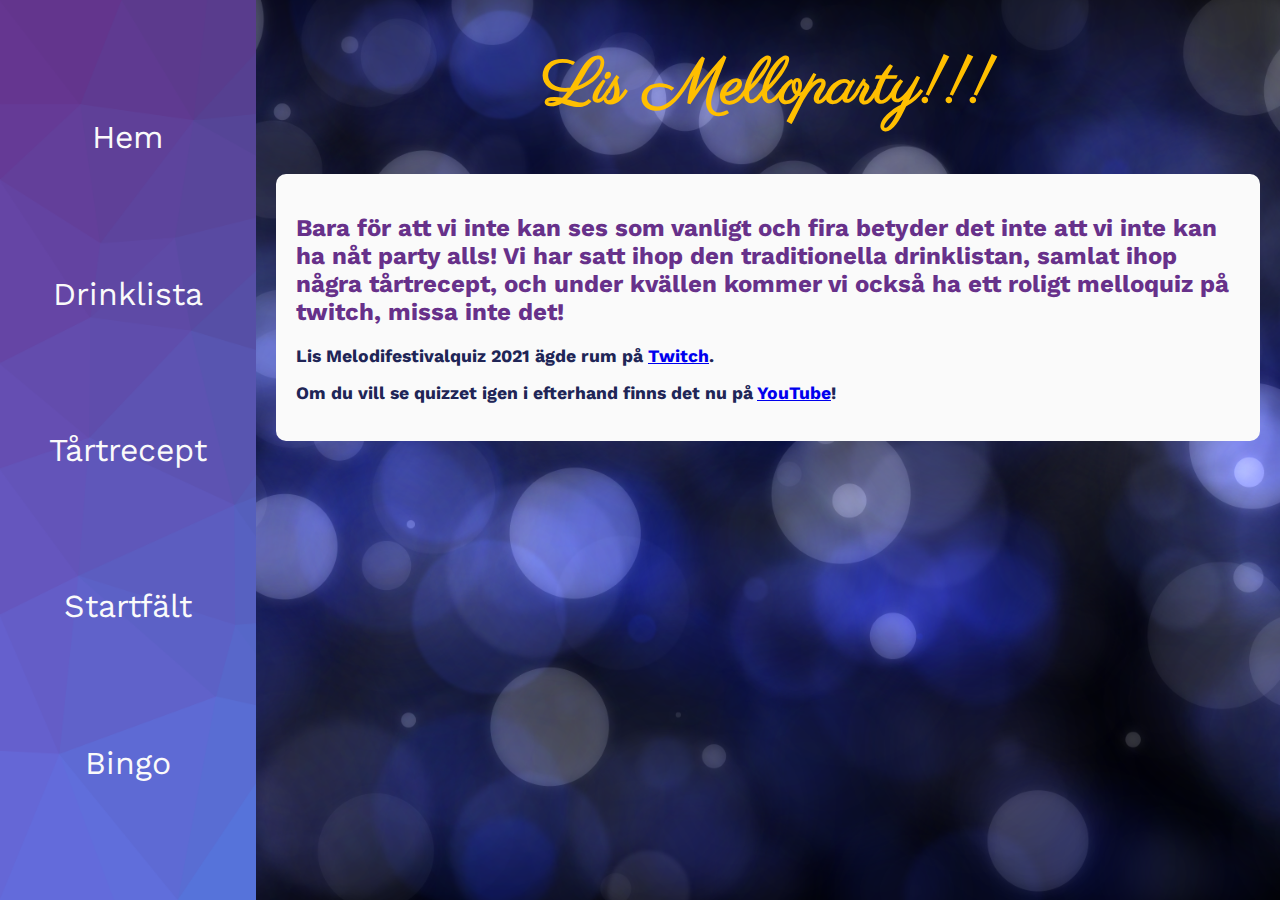
<file: index.html>
<!DOCTYPE html>
<html lang="en">
<head>
  <meta charset="UTF-8">
  <meta http-equiv="X-UA-Compatible" content="IE=edge">
  <meta name="viewport" content="width=device-width, initial-scale=1.0">
  <link rel="stylesheet" href="./styles/styles.css">

  <link rel="apple-touch-icon" sizes="180x180" href="./images/favicon_io/apple-touch-icon.png">
  <link rel="icon" type="image/png" sizes="32x32" href="./images/favicon_io/favicon-32x32.png">
  <link rel="icon" type="image/png" sizes="16x16" href="./images/favicon_io/favicon-16x16.png">
  <link rel="manifest" href="./images/favicon_io/site.webmanifest">

  <title>Lis Melloparty</title>

</head>
<body>
  <div class="nav">
    <a href="index.html">Hem</a>
    <a href="drinks.html">Drinklista</a>
    <a href="recipes.html">Tårtrecept</a>
    <a href="artists.html">Startfält</a>
    <a href="bingo.html">Bingo</a>
  </div>

  <div class="main">
    <div class="header">
      <h1>Lis Melloparty!!!</h1>
    </div>
    
    <div class="content">
      <h2>
        Bara för att vi inte kan ses som vanligt och fira betyder det inte att vi inte
        kan ha nåt party alls! Vi har satt ihop den traditionella drinklistan,
        samlat ihop några tårtrecept, och under kvällen kommer vi också ha ett roligt 
        melloquiz på twitch, missa inte det!
      </h2>
      <p>Lis Melodifestivalquiz 2021 ägde rum på <a href="https://www.twitch.tv/princessmoltie" target="_blank">Twitch</a>.</p>
      <p>
        Om du vill se quizzet igen i efterhand finns det nu på <a href="https://www.youtube.com/watch?v=n83_l4h5304" target="_blank">YouTube</a>!
      </p>
    </div>
  </div>
</body>
</html>
</file>
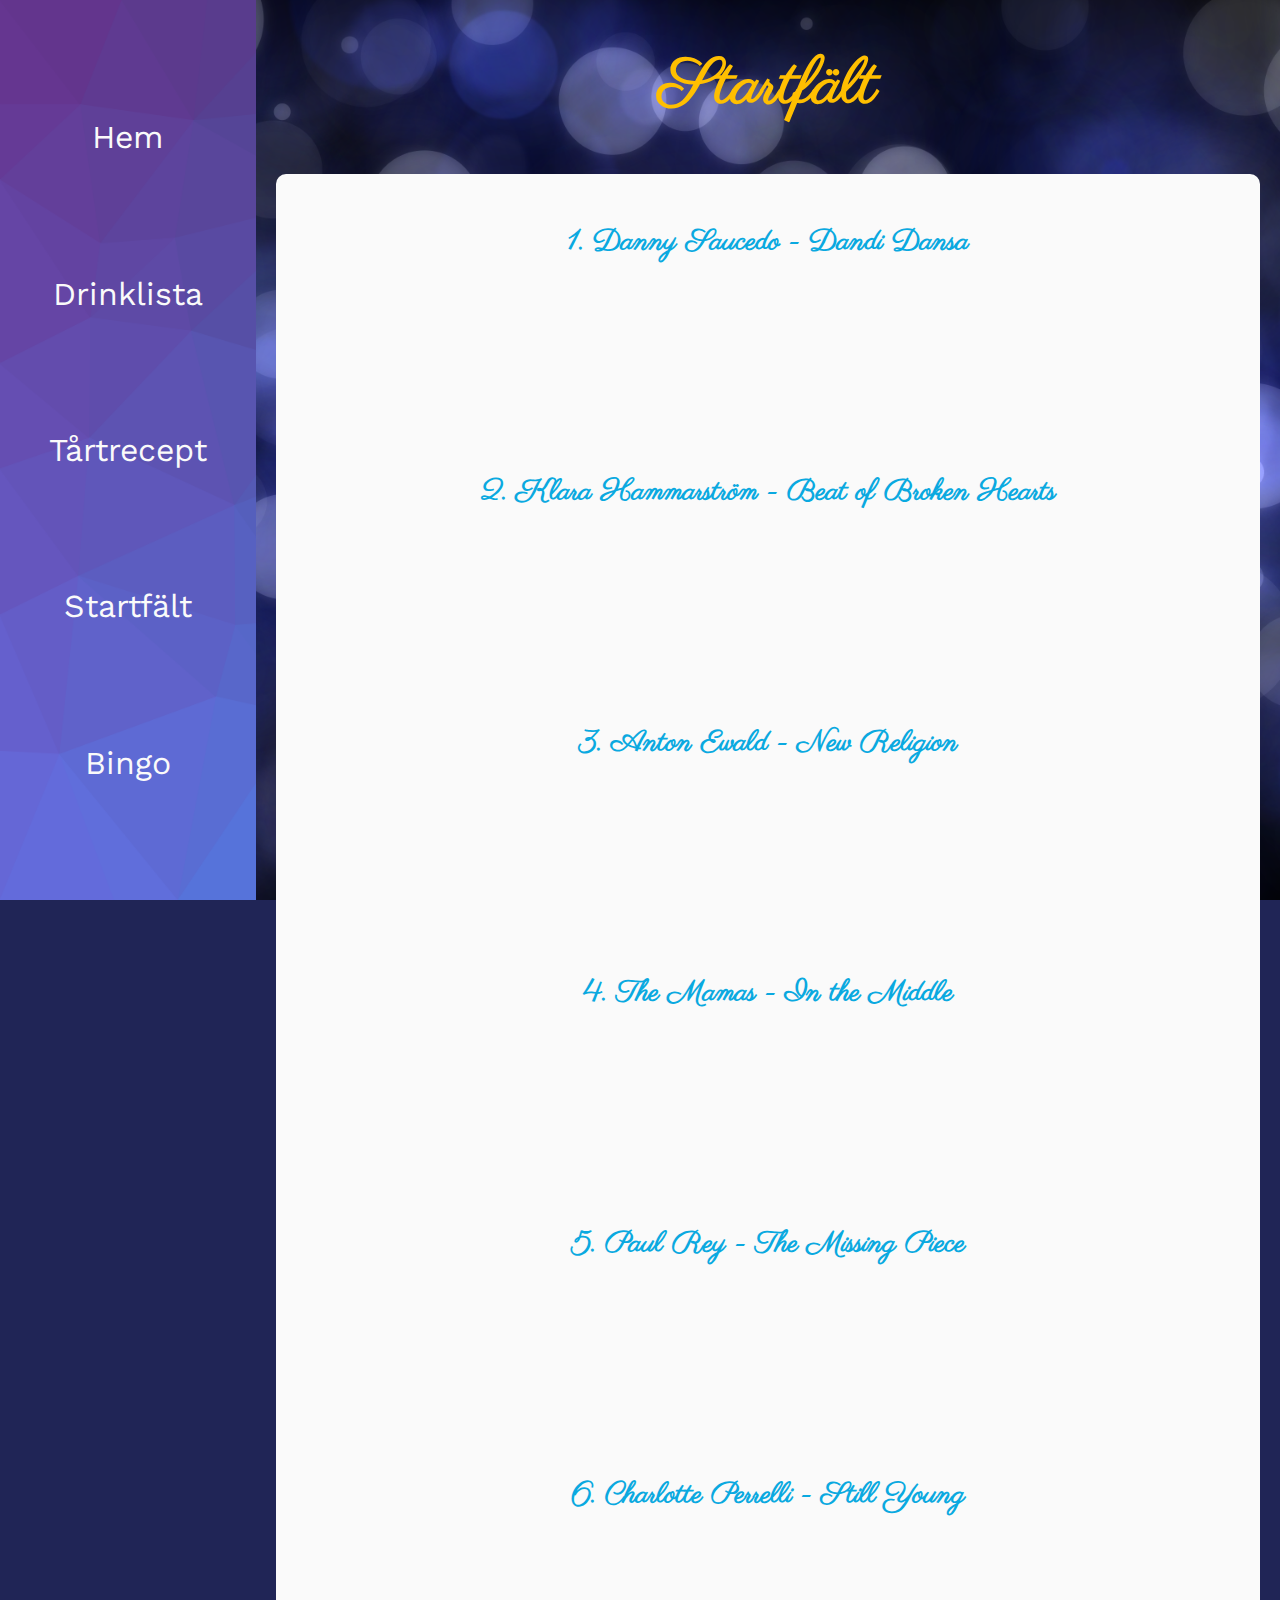
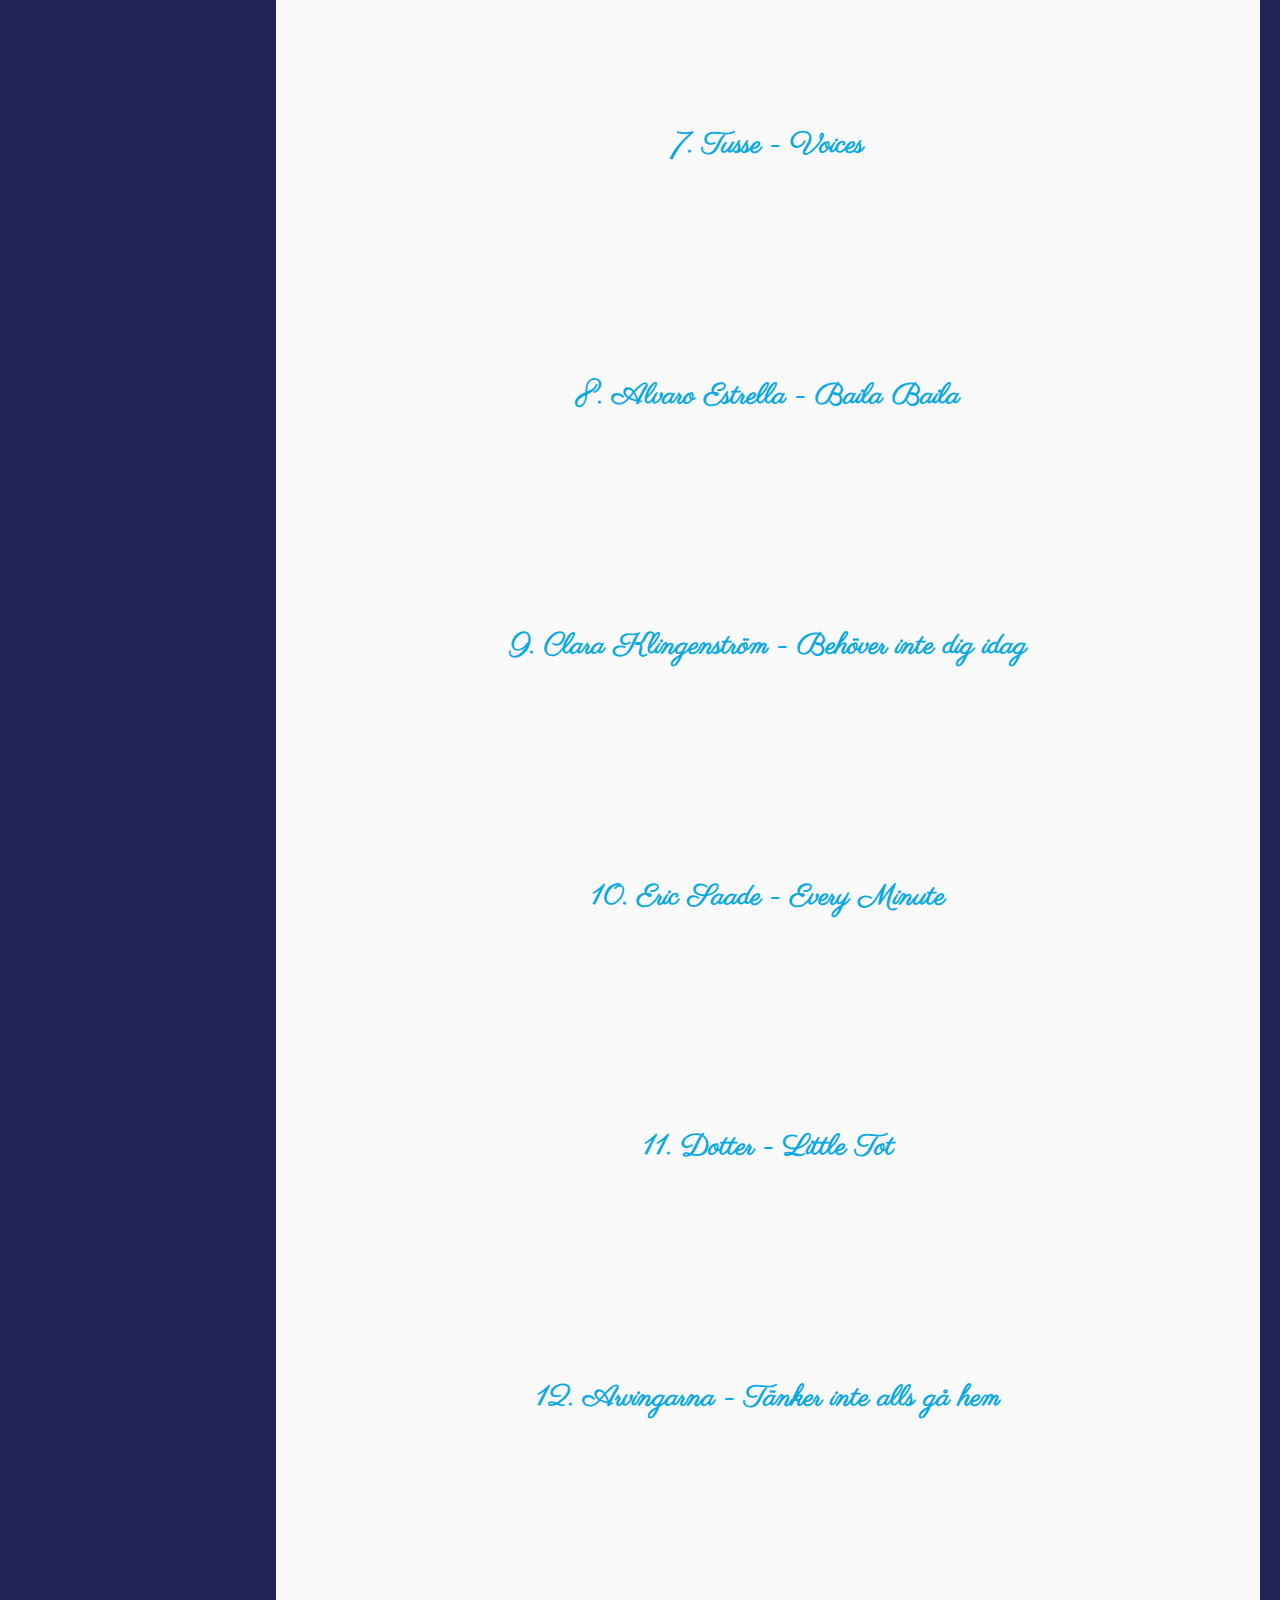
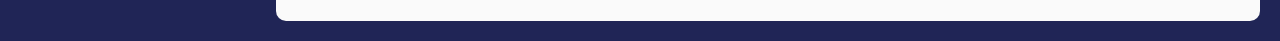
<file: artists.html>
<!DOCTYPE html>
<html lang="en">
<head>
  <meta charset="UTF-8">
  <meta http-equiv="X-UA-Compatible" content="IE=edge">
  <meta name="viewport" content="width=device-width, initial-scale=1.0">
  <link rel="stylesheet" href="./styles/styles.css">

  <link rel="apple-touch-icon" sizes="180x180" href="./images/favicon_io/apple-touch-icon.png">
  <link rel="icon" type="image/png" sizes="32x32" href="./images/favicon_io/favicon-32x32.png">
  <link rel="icon" type="image/png" sizes="16x16" href="./images/favicon_io/favicon-16x16.png">
  <link rel="manifest" href="./images/favicon_io/site.webmanifest">

  <title>Startfält - Lis Melloparty</title>

</head>
<body>
  <div class="nav">
    <a href="index.html">Hem</a>
    <a href="drinks.html">Drinklista</a>
    <a href="recipes.html">Tårtrecept</a>
    <a href="artists.html">Startfält</a>
    <a href="bingo.html">Bingo</a>
  </div>

  <div class="main">
    <div class="header">
      <h1>Startfält</h1>
    </div>
    
    <div class="content center">
      <h3>1. Danny Saucedo - Dandi Dansa</h3>
      <iframe src="https://www.youtube.com/embed/SyObjLHmjVI" frameborder="0" allow="accelerometer; autoplay; clipboard-write; encrypted-media; gyroscope; picture-in-picture" allowfullscreen></iframe>
    
      <h3>2. Klara Hammarström - Beat of Broken Hearts</h3>
      <iframe src="https://www.youtube.com/embed/40FY4UyE5RQ" frameborder="0" allow="accelerometer; autoplay; clipboard-write; encrypted-media; gyroscope; picture-in-picture" allowfullscreen></iframe>
    
      <h3>3. Anton Ewald - New Religion</h3>
      <iframe src="https://www.youtube.com/embed/YfHA6OM2mKs" frameborder="0" allow="accelerometer; autoplay; clipboard-write; encrypted-media; gyroscope; picture-in-picture" allowfullscreen></iframe>

      <h3>4. The Mamas - In the Middle</h3>
      <iframe src="https://www.youtube.com/embed/fjvVnzS6lhw" frameborder="0" allow="accelerometer; autoplay; clipboard-write; encrypted-media; gyroscope; picture-in-picture" allowfullscreen></iframe>

      <h3>5. Paul Rey - The Missing Piece</h3>
      <iframe src="https://www.youtube.com/embed/El2Agkzg0s4" frameborder="0" allow="accelerometer; autoplay; clipboard-write; encrypted-media; gyroscope; picture-in-picture" allowfullscreen></iframe>

      <h3>6. Charlotte Perrelli - Still Young</h3>
      <iframe src="https://www.youtube.com/embed/CS0ehe_UxHc" frameborder="0" allow="accelerometer; autoplay; clipboard-write; encrypted-media; gyroscope; picture-in-picture" allowfullscreen></iframe>

      <h3>7. Tusse - Voices</h3>
      <iframe src="https://www.youtube.com/embed/xaLdqaHxxSI" frameborder="0" allow="accelerometer; autoplay; clipboard-write; encrypted-media; gyroscope; picture-in-picture" allowfullscreen></iframe>

      <h3>8. Alvaro Estrella - Baila Baila</h3>
      <iframe src="https://www.youtube.com/embed/HjoyRPHdqFA" frameborder="0" allow="accelerometer; autoplay; clipboard-write; encrypted-media; gyroscope; picture-in-picture" allowfullscreen></iframe>
    
      <h3>9. Clara Klingenström - Behöver inte dig idag</h3>
      <iframe src="https://www.youtube.com/embed/Ul2ie4_P-BA" frameborder="0" allow="accelerometer; autoplay; clipboard-write; encrypted-media; gyroscope; picture-in-picture" allowfullscreen></iframe>
    
      <h3>10. Eric Saade - Every Minute</h3>
      <iframe src="https://www.youtube.com/embed/TsAX1vvEHIM" frameborder="0" allow="accelerometer; autoplay; clipboard-write; encrypted-media; gyroscope; picture-in-picture" allowfullscreen></iframe>
    
      <h3>11. Dotter - Little Tot</h3>
      <iframe src="https://www.youtube.com/embed/kHBAXcpQHS8" frameborder="0" allow="accelerometer; autoplay; clipboard-write; encrypted-media; gyroscope; picture-in-picture" allowfullscreen></iframe>

      <h3>12. Arvingarna - Tänker inte alls gå hem</h3>
      <iframe src="https://www.youtube.com/embed/gtGL5NzZcIE" frameborder="0" allow="accelerometer; autoplay; clipboard-write; encrypted-media; gyroscope; picture-in-picture" allowfullscreen></iframe>
    </div>
  </div>
</body>
</html>
</file>
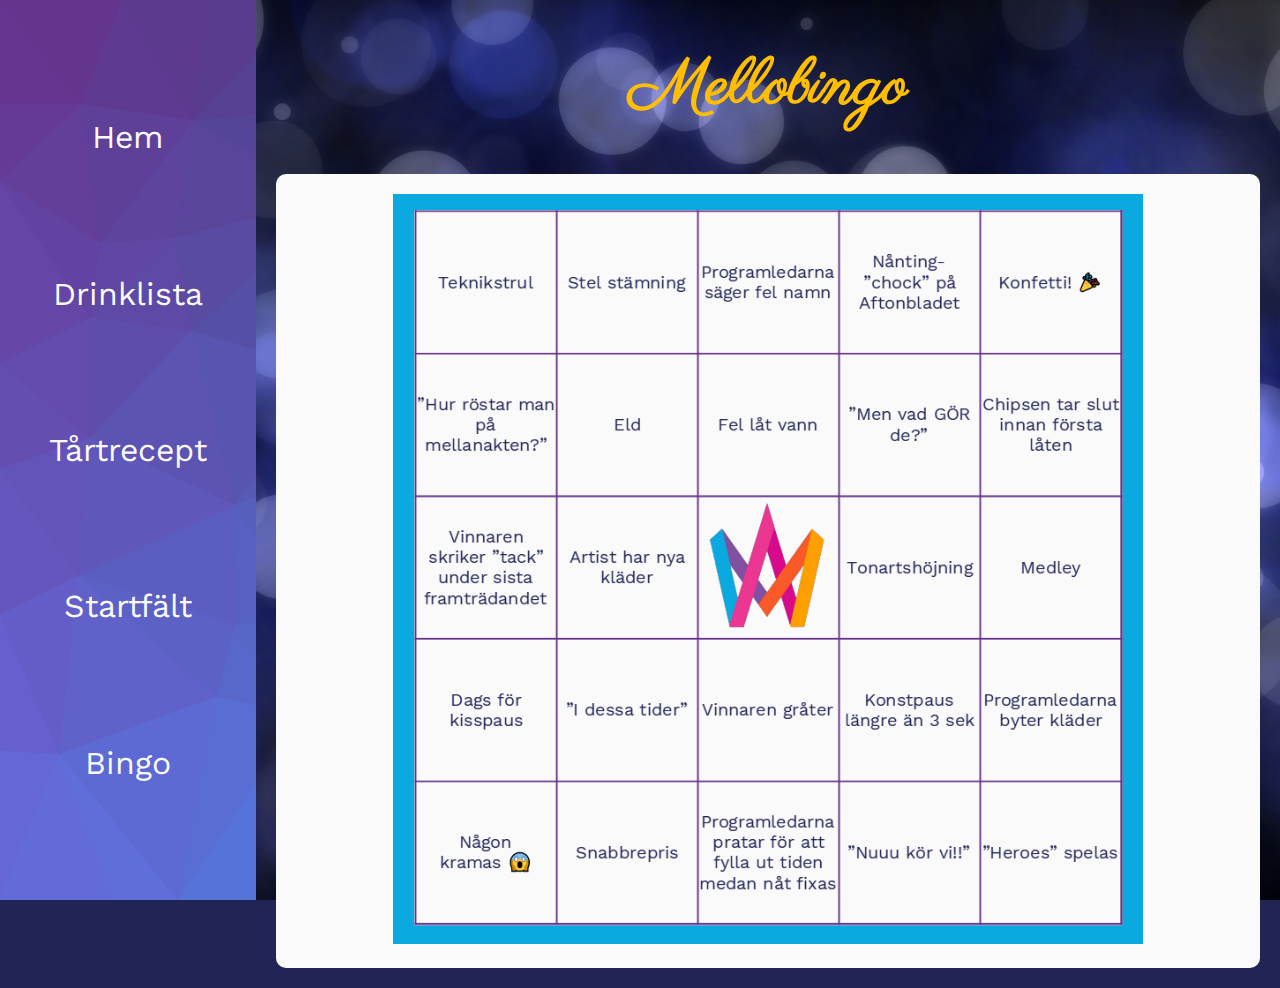
<file: bingo.html>
<!DOCTYPE html>
<html lang="en">
<head>
  <meta charset="UTF-8">
  <meta http-equiv="X-UA-Compatible" content="IE=edge">
  <meta name="viewport" content="width=device-width, initial-scale=1.0">
  <link rel="stylesheet" href="styles/styles.css">

  <link rel="apple-touch-icon" sizes="180x180" href="./images/favicon_io/apple-touch-icon.png">
  <link rel="icon" type="image/png" sizes="32x32" href="./images/favicon_io/favicon-32x32.png">
  <link rel="icon" type="image/png" sizes="16x16" href="./images/favicon_io/favicon-16x16.png">
  <link rel="manifest" href="./images/favicon_io/site.webmanifest">

  <title>Mellobingo - Lis Melloparty</title>

</head>
<body>
  <div class="nav">
    <a href="index.html">Hem</a>
    <a href="drinks.html">Drinklista</a>
    <a href="recipes.html">Tårtrecept</a>
    <a href="artists.html">Startfält</a>
    <a href="bingo.html">Bingo</a>
  </div>

  <div class="main">
    <div class="header">
      <h1>Mellobingo</h1>
    </div>
    
    <div class="content center">
      <img src="images/mellobingo.png" />
    </div>
  </div>
</body>
</html>
</file>
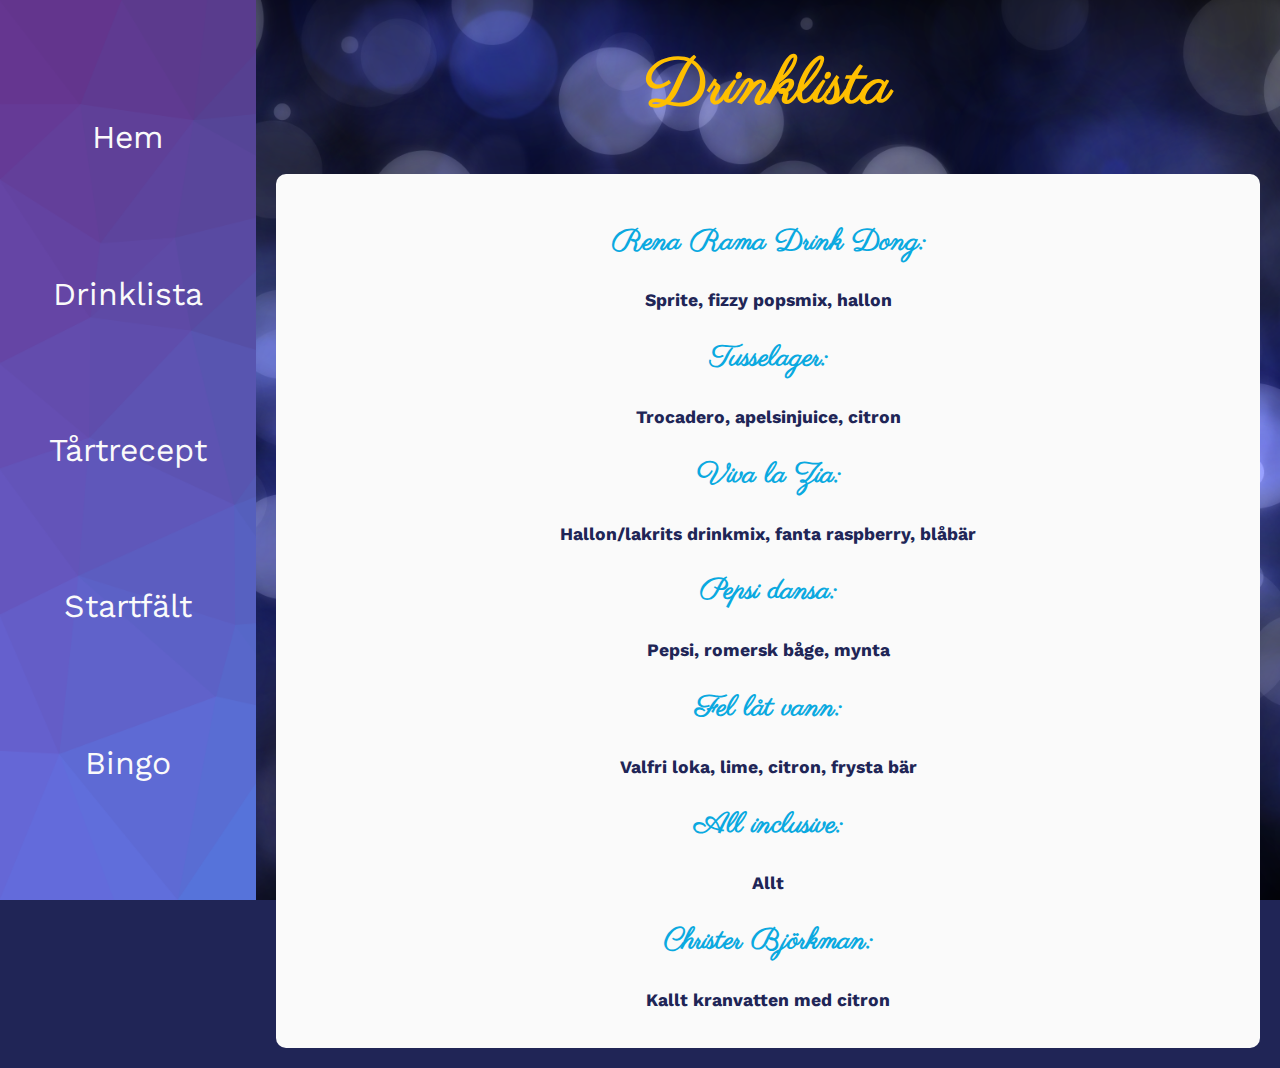
<file: drinks.html>
<!DOCTYPE html>
<html lang="en">
<head>
  <meta charset="UTF-8">
  <meta http-equiv="X-UA-Compatible" content="IE=edge">
  <meta name="viewport" content="width=device-width, initial-scale=1.0">
  <link rel="stylesheet" href="styles/styles.css">

  <link rel="apple-touch-icon" sizes="180x180" href="./images/favicon_io/apple-touch-icon.png">
  <link rel="icon" type="image/png" sizes="32x32" href="./images/favicon_io/favicon-32x32.png">
  <link rel="icon" type="image/png" sizes="16x16" href="./images/favicon_io/favicon-16x16.png">
  <link rel="manifest" href="./images/favicon_io/site.webmanifest">

  <title>Drinklista - Lis Melloparty</title>

</head>
<body>
  <div class="nav">
    <a href="index.html">Hem</a>
    <a href="drinks.html">Drinklista</a>
    <a href="recipes.html">Tårtrecept</a>
    <a href="artists.html">Startfält</a>
    <a href="bingo.html">Bingo</a>
  </div>

  <div class="main">
    <div class="header">
      <h1>Drinklista</h1>
    </div>
    
    <div class="content center">
      <h3>
        Rena Rama Drink Dong:
      </h3>
      <p>
        Sprite, fizzy popsmix, hallon
      </p>

      <h3>
        Tusselager:
      </h3>
      <p>
        Trocadero, apelsinjuice, citron
      </p>

      <h3>
        Viva la Zia:
      </h3>
      <p>
        Hallon/lakrits drinkmix, fanta raspberry, blåbär
      </p>

      <h3>
        Pepsi dansa:
      </h3>
      <p>
        Pepsi, romersk båge, mynta
      </p>

      <h3>
        Fel låt vann:
      </h3>
      <p>
        Valfri loka, lime, citron, frysta bär
      </p>

      <h3>
        All inclusive:
      </h3>
      <p>
        Allt
      </p>

      <h3>
        Christer Björkman:
      </h3>
      <p>
        Kallt kranvatten med citron
      </p>
    </div>
  </div>
</body>
</html>
</file>
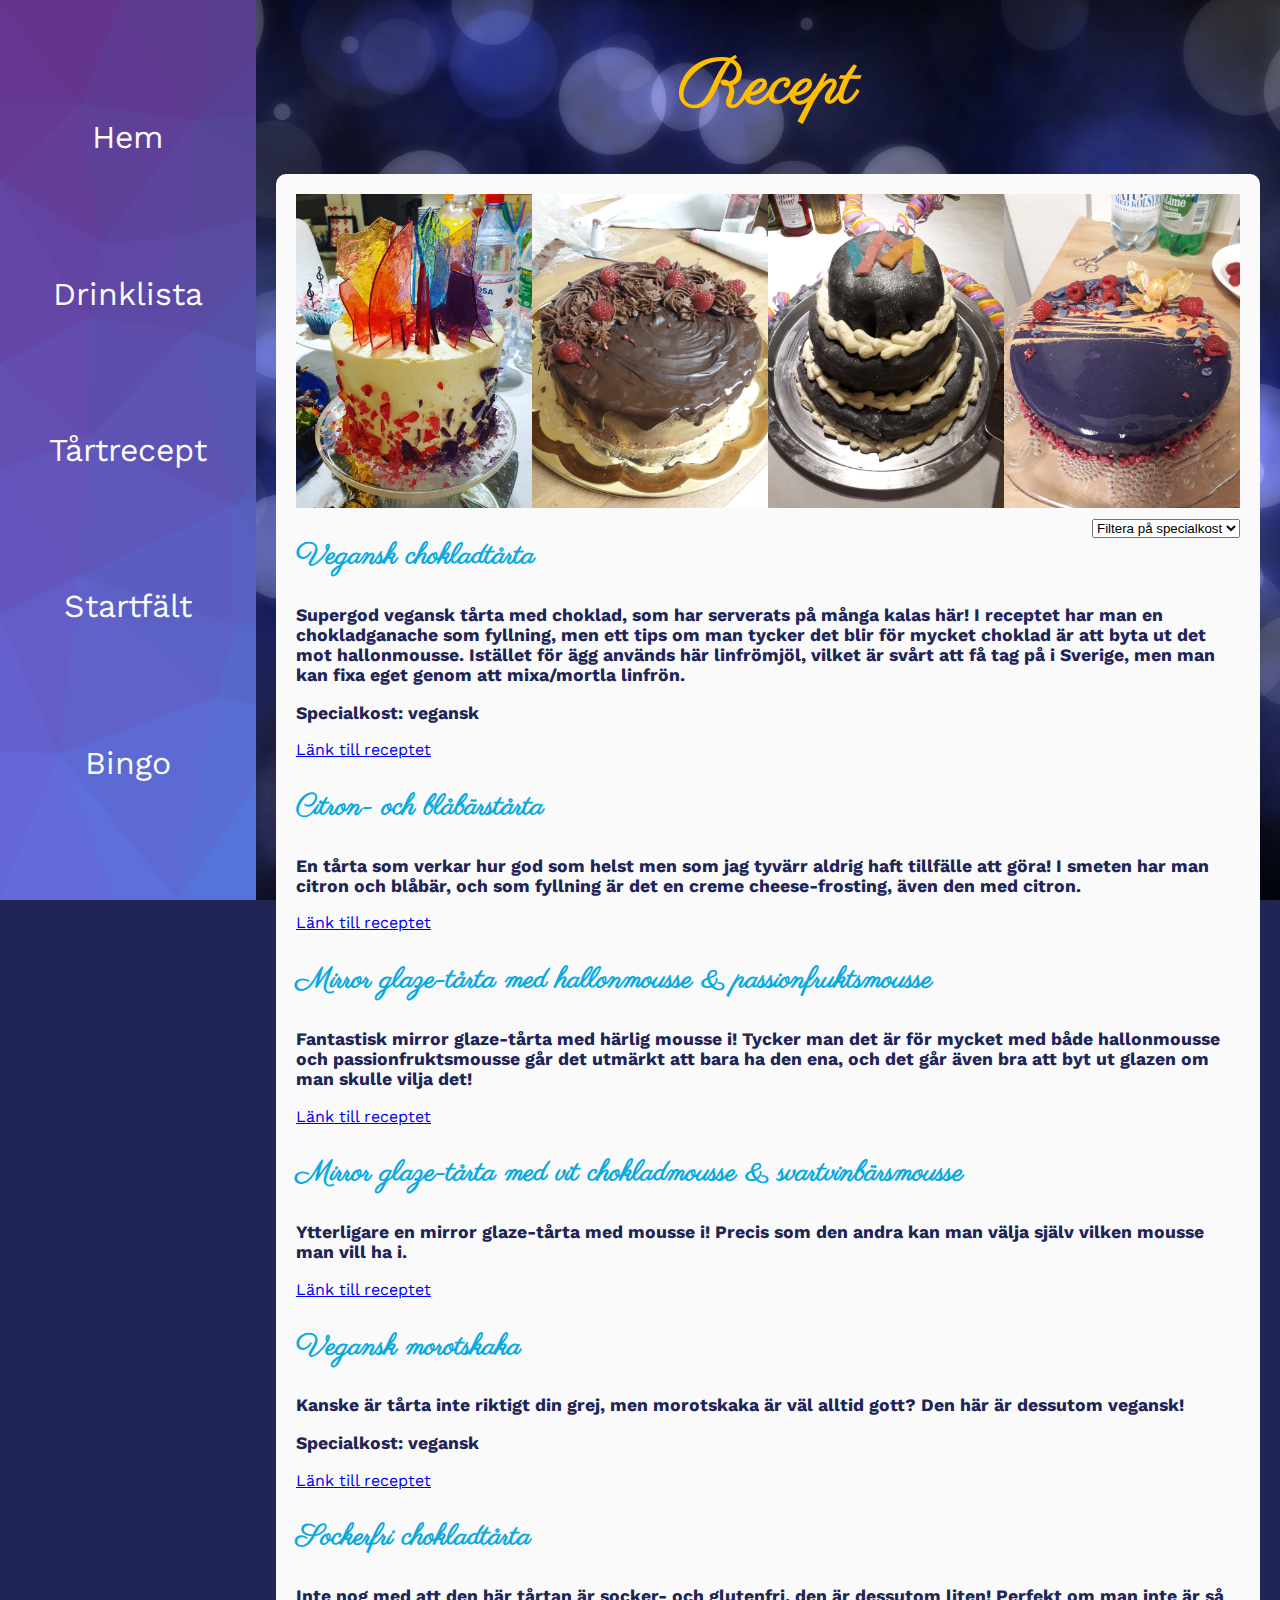
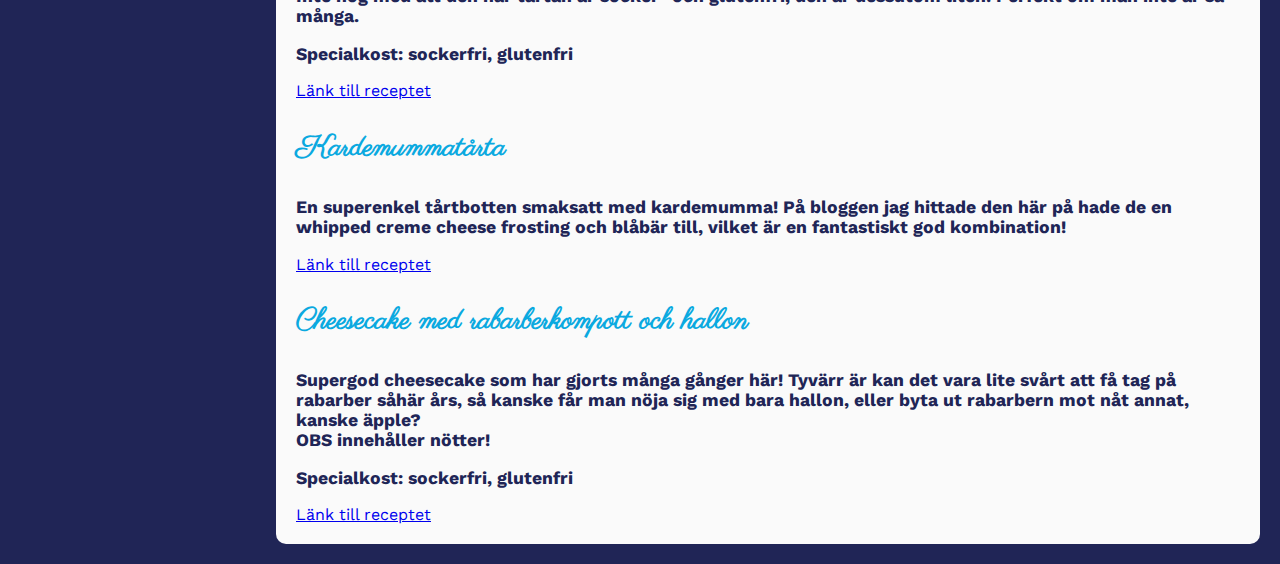
<file: recipes.html>
<!DOCTYPE html>
<html lang="en">
<head>
  <meta charset="UTF-8">
  <meta http-equiv="X-UA-Compatible" content="IE=edge">
  <meta name="viewport" content="width=device-width, initial-scale=1.0">
  <link rel="stylesheet" href="styles/styles.css">

  <link rel="apple-touch-icon" sizes="180x180" href="./images/favicon_io/apple-touch-icon.png">
  <link rel="icon" type="image/png" sizes="32x32" href="./images/favicon_io/favicon-32x32.png">
  <link rel="icon" type="image/png" sizes="16x16" href="./images/favicon_io/favicon-16x16.png">
  <link rel="manifest" href="./images/favicon_io/site.webmanifest">

  <title>Recept - Lis Melloparty</title>

</head>
<body>
  <div class="nav">
    <a href="index.html">Hem</a>
    <a href="drinks.html">Drinklista</a>
    <a href="recipes.html">Tårtrecept</a>
    <a href="artists.html">Startfält</a>
    <a href="bingo.html">Bingo</a>
  </div>

  <div class="main">
    <div class="header">
      <h1>Recept</h1>
    </div>

    <div class="content">
      <div class="cakes">
        <img src="images/cake1.jpg">
        <img src="images/cake2.jpg">
        <img src="images/cake4.jpg">
        <img src="images/cake5.jpg">
      </div>

      <div id="filterRecipes">
        <select required name="filter" id="filter">
          <option value="" disabled selected hidden>Filtera på specialkost</option>
          <option value="ShowAll">Visa alla</option>
          <option value="vegansk">Vegansk</option>
          <option value="sockerfri">Sockerfri</option>
          <option value="glutenfri">Glutenfri</option>
        </select>
      </div>
      
      <div class="recipe">
        <h3>Vegansk chokladtårta</h3>
        <p>
          Supergod vegansk tårta med choklad, som har serverats på många kalas här! 
          I receptet har man en chokladganache som fyllning, men ett tips om man tycker 
          det blir för mycket choklad är att byta ut det mot hallonmousse. Istället för 
          ägg används här linfrömjöl, vilket är svårt att få tag på i Sverige, men man 
          kan fixa eget genom att mixa/mortla linfrön.
        </p>
        <p>Specialkost: <span class="allergies">vegansk</span></p>
        <a target="_blank" rel="noopener noreferrer" href="https://www.howtocookthat.net/public_html/best-vegan-chocolate-cake-recipe/">Länk till receptet</a>
      </div>
      
      <div class="recipe">
        <h3>Citron- och blåbärstårta</h3>
        <p>
          En tårta som verkar hur god som helst men som jag tyvärr aldrig haft tillfälle 
          att göra! I smeten har man citron och blåbär, och som fyllning är det en creme 
          cheese-frosting, även den med citron.
        </p>
        <p class="hide">Specialkost: <span class="allergies">inga</span></p>
        <a target="_blank" rel="noopener noreferrer" href="https://thecakeblog.com/2016/06/lemon-blueberry-cake.html">Länk till receptet</a>
      </div>

      <div class="recipe">
        <h3>Mirror glaze-tårta med hallonmousse & passionfruktsmousse</h3>
        <p>
          Fantastisk mirror glaze-tårta med härlig mousse i! Tycker man det är för mycket 
          med både hallonmousse och passionfruktsmousse går det utmärkt att bara ha den ena, 
          och det går även bra att byt ut glazen om man skulle vilja det!
        </p>
        <p class="hide">Specialkost: <span class="allergies">inga</span></p>
        <a target="_blank" rel="noopener noreferrer" href="http://www.mandibakar.se/glaserad-tarta-med-hallonmousse-passionsfruktsmousse-glazed-mirror-cake/">Länk till receptet</a>
      </div>

      <div class="recipe">
        <h3>Mirror glaze-tårta med vit chokladmousse & svartvinbärsmousse</h3>
        <p>
          Ytterligare en mirror glaze-tårta med mousse i! Precis som den andra kan man 
          välja själv vilken mousse man vill ha i.
        </p>
        <p class="hide">Specialkost: <span class="allergies">inga</span></p>
        <a target="_blank" rel="noopener noreferrer" href="https://sverigesradio.se/artikel/6786803">Länk till receptet</a>
      </div>

      <div class="recipe">
        <h3>Vegansk morotskaka</h3>
        <p>
          Kanske är tårta inte riktigt din grej, men morotskaka är väl alltid gott? 
          Den här är dessutom vegansk!
        </p>
        <p>Specialkost: <span class="allergies">vegansk</span></p>
        <a target="_blank" rel="noopener noreferrer" href="https://www.koket.se/saftig-vegansk-morotskaka-med-cream-cheese-frosting">Länk till receptet</a>
      </div>

      <div class="recipe">
        <h3>Sockerfri chokladtårta</h3>
        <p>
          Inte nog med att den här tårtan är socker- och glutenfri, den är dessutom 
          liten! Perfekt om man inte är så många.
        </p>
        <p>Specialkost: <span class="allergies">sockerfri</span>, <span class="allergies">glutenfri</span></p>
        <a target="_blank" rel="noopener noreferrer" href="https://bakasockerfritt.se/item/chokladgraddtarta-med-vanilj">Länk till receptet</a>
      </div>

      <div class="recipe">
        <h3>Kardemummatårta</h3>
        <p>
          En superenkel tårtbotten smaksatt med kardemumma! På bloggen jag hittade 
          den här på hade de en whipped creme cheese frosting och blåbär till, vilket
          är en fantastiskt god kombination!
        </p>
        <p class="hide">Specialkost: <span class="allergies">inga</span></p>
        <a target="_blank" rel="noopener noreferrer" href="https://carinafogde.se/post/66164966052/kardemummatarta-med-blabar">Länk till receptet</a>
      </div>

      <div class="recipe">
        <h3>Cheesecake med rabarberkompott och hallon</h3>
        <p>
          Supergod cheesecake som har gjorts många gånger här! Tyvärr är kan det vara
          lite svårt att få tag på rabarber såhär års, så kanske får man nöja sig med
          bara hallon, eller byta ut rabarbern mot nåt annat, kanske äpple?<br> OBS innehåller nötter!
        </p>
        <p>Specialkost: <span class="allergies">sockerfri</span>, <span class="allergies">glutenfri</span></p>
        <a target="_blank" rel="noopener noreferrer" href="https://www.ica.se/recept/cheesecake-med-rabarberkompott-och-hallon-721847/">Länk till receptet</a>
      </div>
    </div>
  </div>
  <script src="main.js"></script>
</body>
</html>
</file>
<file: styles/styles.css>
@import url("https://fonts.googleapis.com/css2?family=Work+Sans:wght@100;300&display=swap");@import url("https://fonts.googleapis.com/css2?family=Parisienne&display=swap");body{background-color:#202556;background-image:url("bg_bggenerator_com.png");background-repeat:no-repeat;background-size:cover;background-attachment:fixed;font-family:'Work Sans', sans-serif;color:#202556;margin:0;display:flex}.nav{background-color:#67318A;background-image:url("nav_img.png");background-repeat:no-repeat;background-size:cover;background-attachment:fixed;height:100vh;width:20%;display:flex;flex-direction:column;justify-content:space-evenly;align-items:center;position:fixed}.nav a{font-size:2em;color:#FAFAFA;text-decoration:none}.nav a:hover,.nav a:focus{color:#FFBF00}.main{margin-left:20%;width:80%}.main .header{text-align:center;color:#FFBF00;font-family:'Parisienne', cursive;font-size:2em}.main .content{background-color:#FAFAFA;border-radius:10px;padding:20px;margin:20px}.main .content img{margin:auto;width:100%;max-width:750px}.main .content h3{color:#0AA9E0;font-family:'Parisienne', cursive;font-size:1.8em}.main .content h2{color:#67318A}.main .content p{font-size:1.1em;font-weight:bold}.main .content .cakes{display:grid;grid-template-columns:1fr 1fr 1fr 1fr}.main .content .cakes img{width:100%}.main .center{text-align:center}.main #filterRecipes{float:right;padding-top:10px}.main .hide{display:none}@media screen and (orientation: portrait){body{display:initial}.nav{height:10vh;width:100%;flex-direction:row;justify-content:space-evenly;align-items:center;position:-webkit-sticky;position:sticky;top:0}.nav a{font-size:1em}.main{margin-left:0;width:100%}}
</file>
